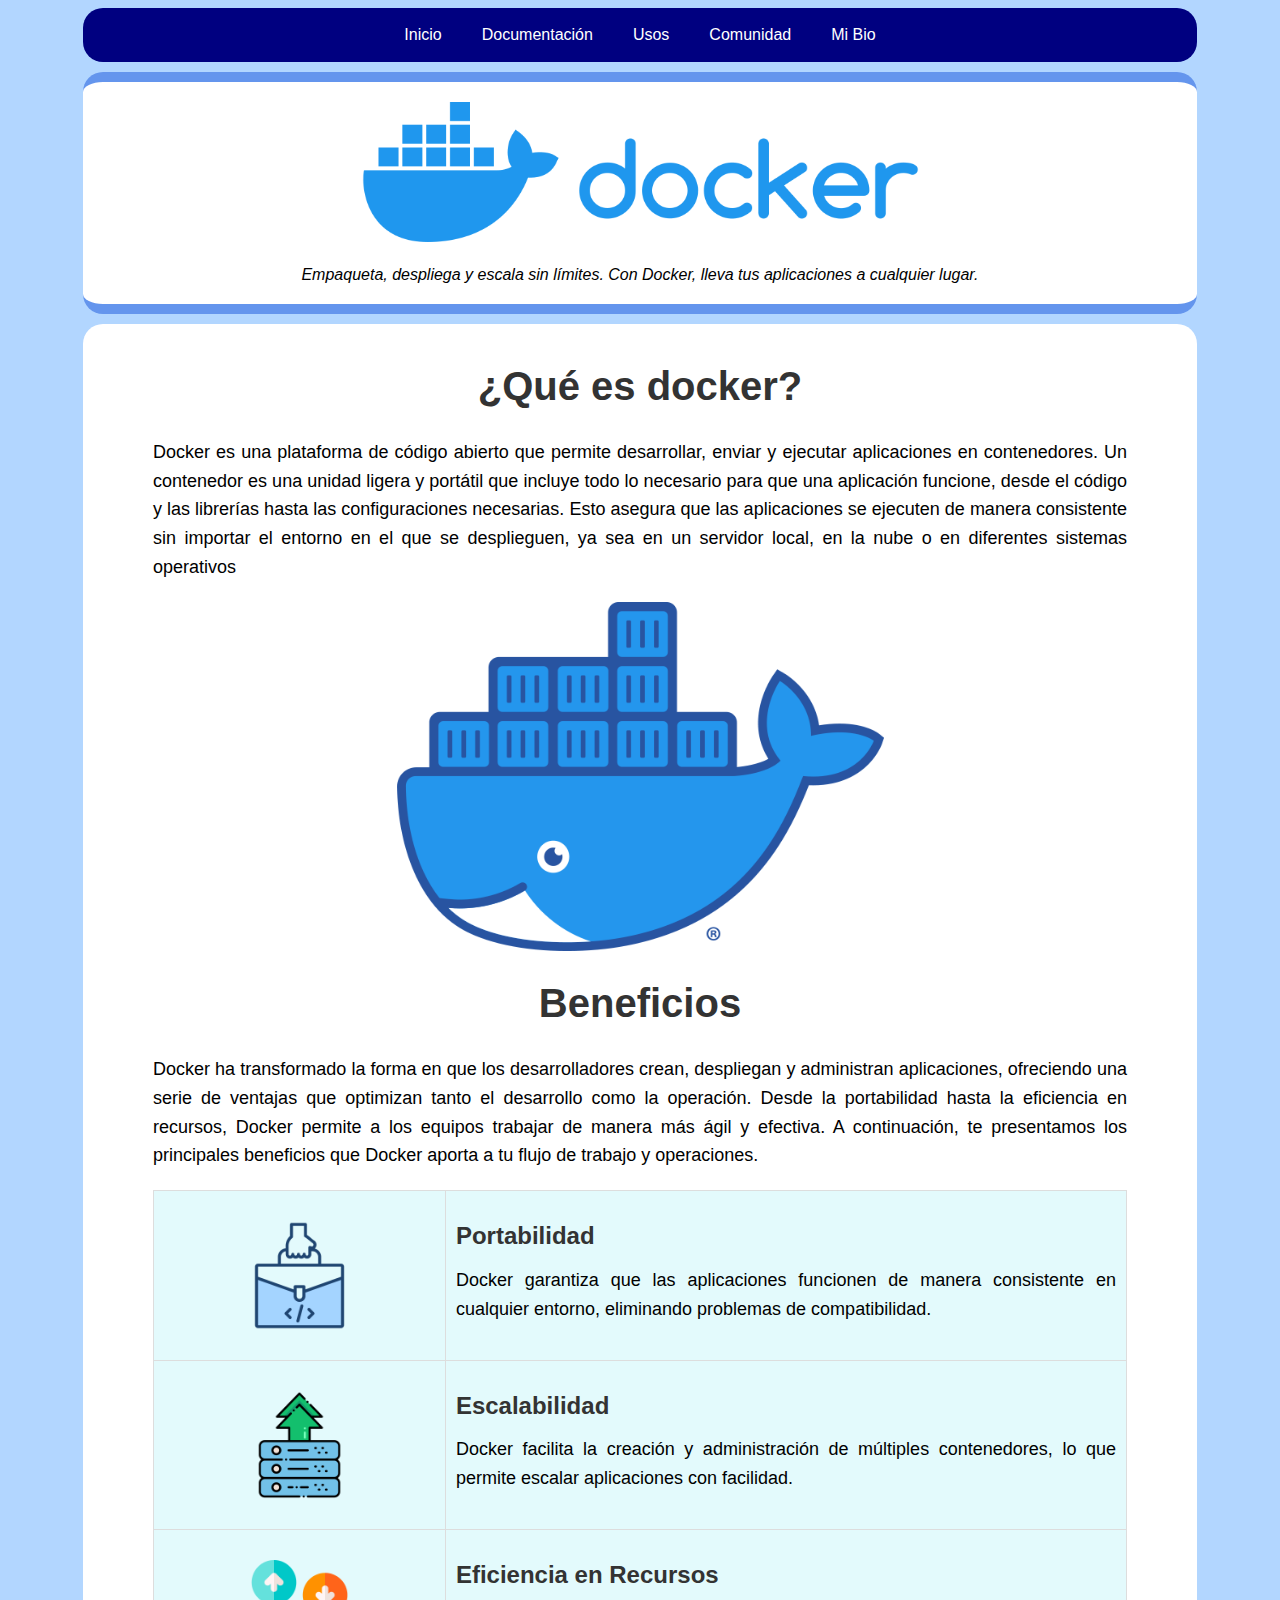
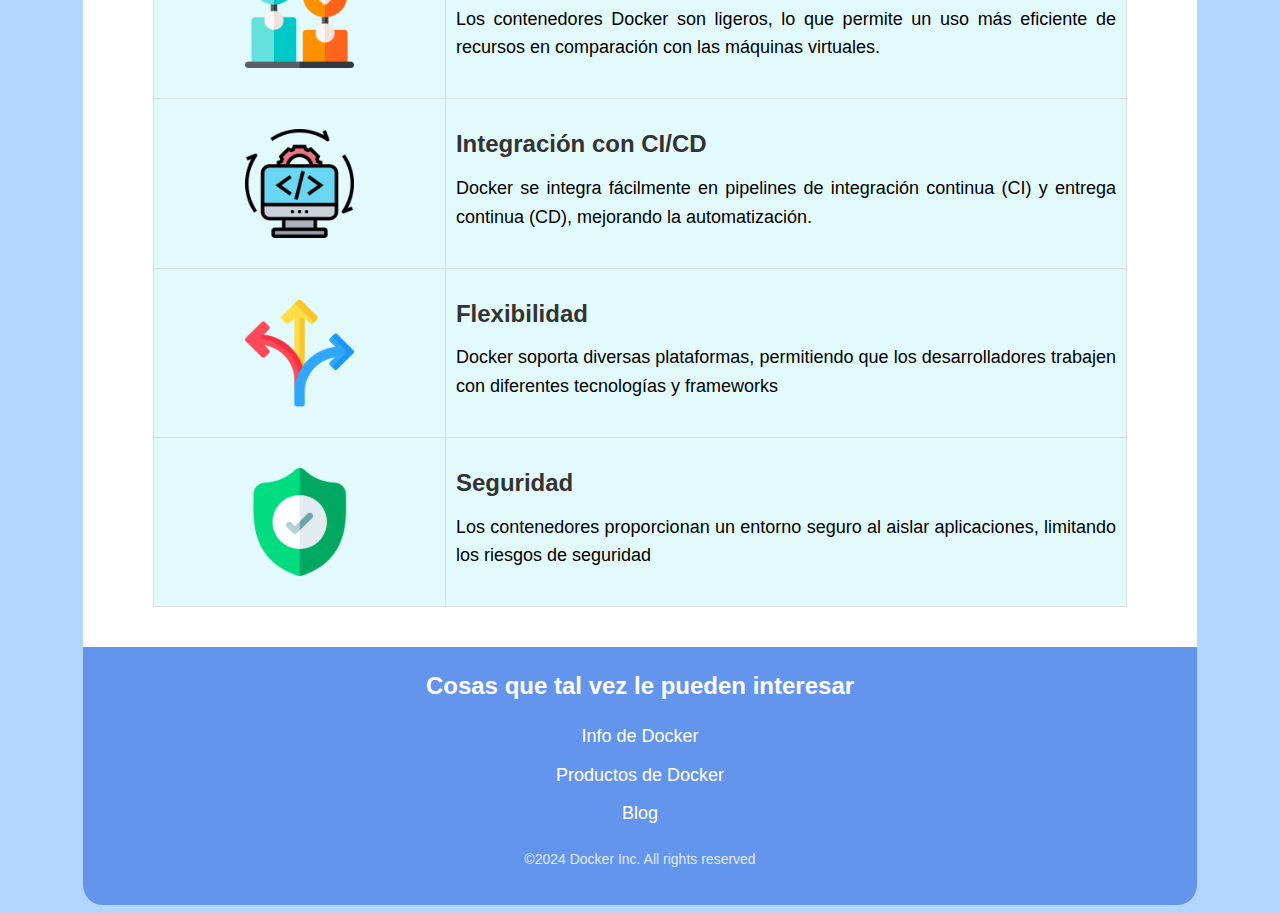
<file: index.html>
<!DOCTYPE html>
<html lang="es">
<head>
    <meta charset="UTF-8">
    <meta name="viewport" content="width=device-width, initial-scale=1.0">
    <title>Docker
    </title>
    <link rel="stylesheet" href="css/estilos.css">
</head>
<body>
    <div class="contenedor">
        
        <div class="navbar">
            <ul>
                <li><a href="index.html">Inicio</a></li>
                <li><a href="documentacion.html">Documentación</a></li>
                <li><a href="usos.html">Usos</a></li>
                <li><a href="comunidad.html">Comunidad</a></li> 
                <li><a href="bio.html">Mi Bio</a></li>   
            </ul>
        </div>
        
        <div class="header">
            <img src="img/Docker_logo.png" width="50%">
            <p class="lead centrar">Empaqueta, despliega y escala sin límites. Con Docker, lleva tus aplicaciones a cualquier lugar.</p>
        </div>

        <div class="body">
            <h1 class="centrar">¿Qué es docker?</h1>
            <p>
                Docker es una plataforma de código abierto que permite desarrollar, enviar y ejecutar aplicaciones en contenedores. Un contenedor es una unidad ligera y portátil que incluye todo lo necesario para que una aplicación funcione, desde el código y las librerías hasta las configuraciones necesarias. Esto asegura que las aplicaciones se ejecuten de manera consistente sin importar el entorno en el que se desplieguen, ya sea en un servidor local, en la nube o en diferentes sistemas operativos
            </p>
            <img src="img/docker.png" width="50%">
            <h1 class="centrar">Beneficios</h1>
            <p>
                Docker ha transformado la forma en que los desarrolladores crean, despliegan y administran aplicaciones, ofreciendo una serie de ventajas que optimizan tanto el desarrollo como la operación. Desde la portabilidad hasta la eficiencia en recursos, Docker permite a los equipos trabajar de manera más ágil y efectiva. A continuación, te presentamos los principales beneficios que Docker aporta a tu flujo de trabajo y operaciones.
            </p>
            <table border="1">
                <tr>
                    <td class="logos">
                        <img src="img/portabilidad.png" width="20%">
                    </td>
                    <td>
                        <h2>Portabilidad</h2>
                        <p>
                            Docker garantiza que las aplicaciones funcionen de manera consistente en cualquier entorno, eliminando problemas de compatibilidad.
                        </p>
                    </td>
                </tr>
                <tr>
                    <td class="logos">
                        <img src="img/escalabilidad.png" width="20%">
                    </td>
                    <td>
                        <h2>Escalabilidad</h2>
                        <p>
                            Docker facilita la creación y administración de múltiples contenedores, lo que permite escalar aplicaciones con facilidad.
                        </p>
                    </td>
                </tr>
                <tr>
                    <td class="logos">
                        <img src="img/eficiencia.png" width="20%">
                    </td>
                    <td>
                        <h2>Eficiencia en Recursos</h2>
                        <p>
                            Los contenedores Docker son ligeros, lo que permite un uso más eficiente de recursos en comparación con las máquinas virtuales.
                        </p>
                    </td>
                </tr>
                <tr>
                    <td class="logos">
                        <img src="img/integracion.png" width="20%">
                    </td>
                    <td>
                        <h2>Integración con CI/CD</h2>
                        <p>
                            Docker se integra fácilmente en pipelines de integración continua (CI) y entrega continua (CD), mejorando la automatización.
                        </p>
                    </td>
                </tr>
                <tr>
                    <td class="logos">
                        <img src="img/flexibilidad.png" width="20%">
                    </td>
                    <td>
                        <h2>Flexibilidad</h2>
                        <p>
                            Docker soporta diversas plataformas, permitiendo que los desarrolladores trabajen con diferentes tecnologías y frameworks
                        </p>
                    </td>
                </tr>
                <tr>
                    <td class="logos">
                        <img src="img/seguridad.png" width="20%">
                    </td>
                    <td>
                        <h2>Seguridad</h2>
                        <p>
                            Los contenedores proporcionan un entorno seguro al aislar aplicaciones, limitando los riesgos de seguridad
                        </p>
                    </td>
                </tr>
            </table>
        </div>

        <div class="footer">
            <h3>Cosas que tal vez le pueden interesar</h4>
            <div class="links">
                <ul>
                    <li><a href="https://www.docker.com">Info de Docker</a></li>
                    <li><a href="https://www.docker.com/products/">Productos de Docker</a></li>
                    <li><a href="https://www.docker.com/blog/">Blog</a></li>
                </ul>
            </div>
            <p>&copy;2024 Docker Inc. All rights reserved</p>
        </div>
    </div>
</body>
</html>
</file>
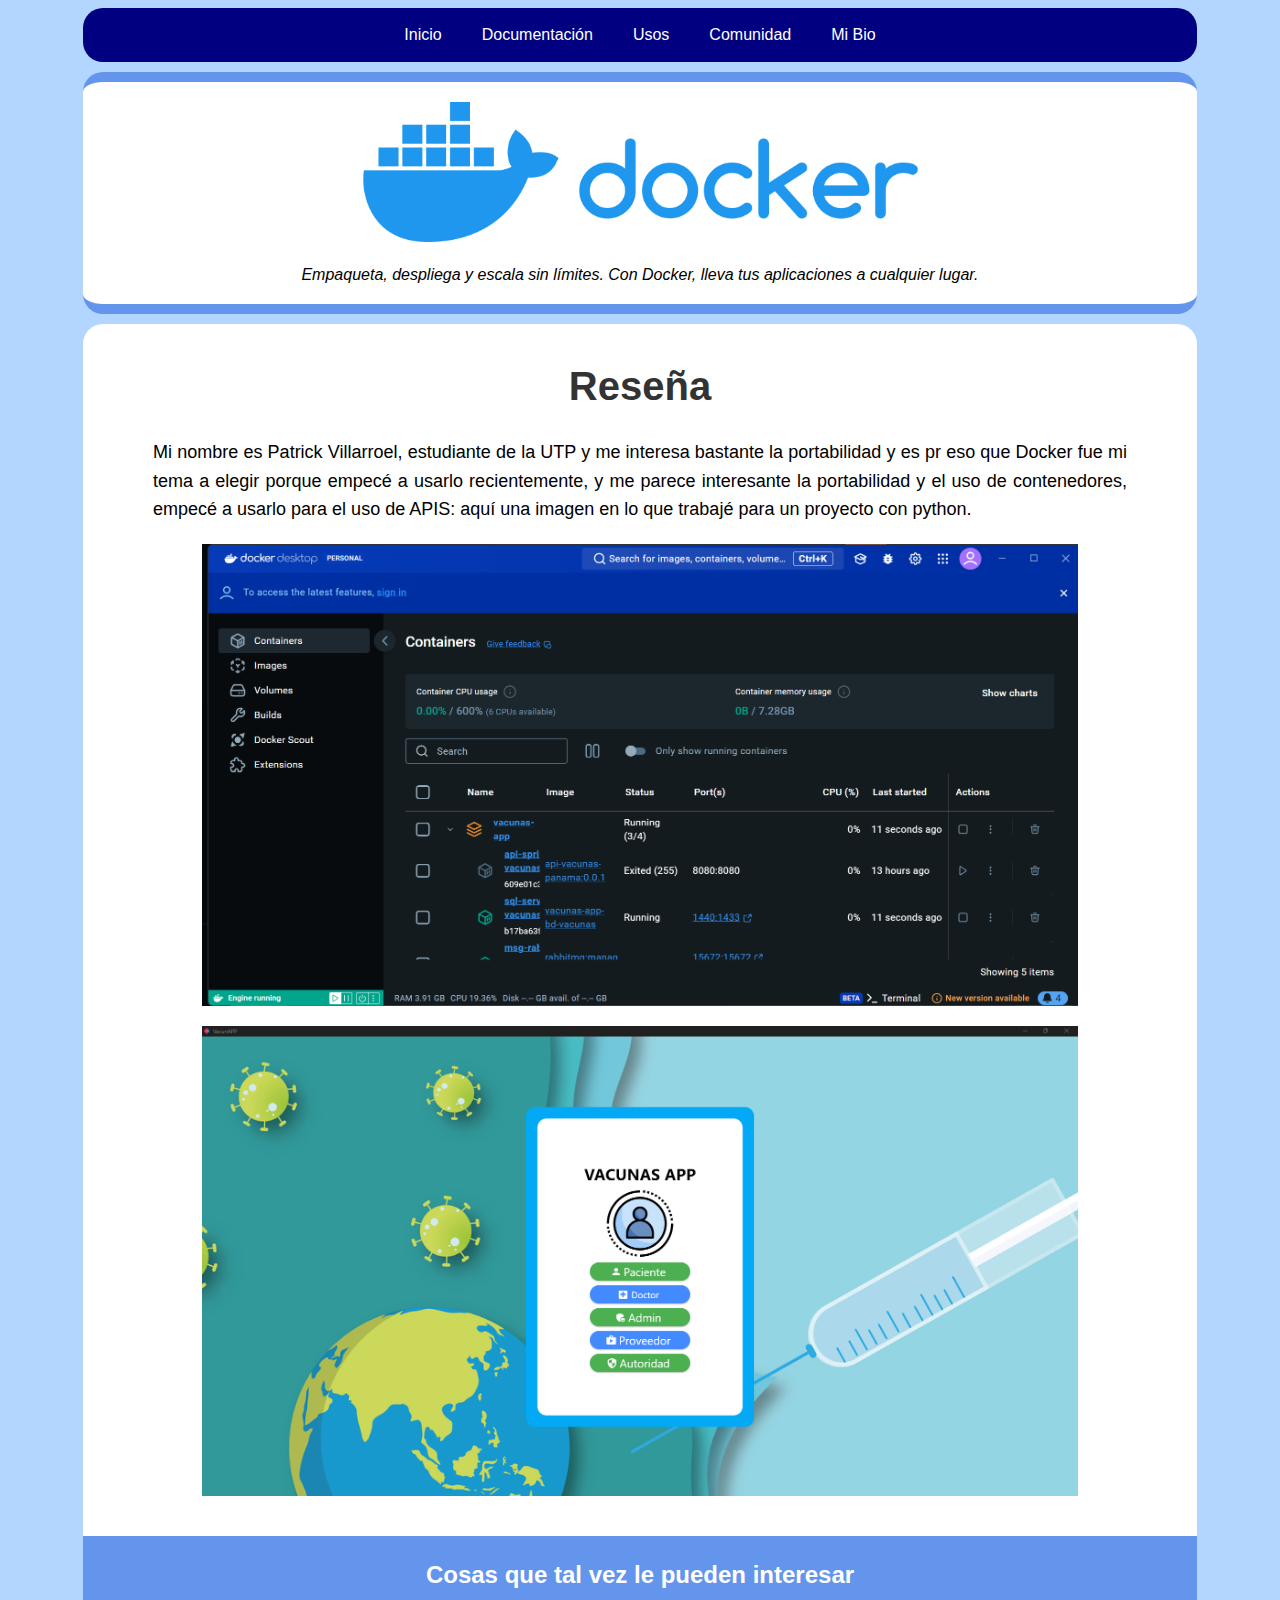
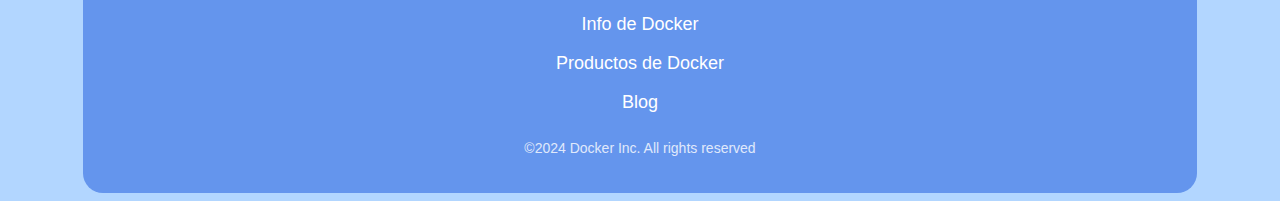
<file: bio.html>
<!DOCTYPE html>
<html lang="es">
<head>
    <meta charset="UTF-8">
    <meta name="viewport" content="width=device-width, initial-scale=1.0">
    <title>Docker
    </title>
    <link rel="stylesheet" href="css/estilos.css">
</head>
<body>
    <div class="contenedor">
        <div class="navbar">
            <ul>
                <li><a href="index.html">Inicio</a></li>
                <li><a href="documentacion.html">Documentación</a></li>
                <li><a href="usos.html">Usos</a></li>
                <li><a href="comunidad.html">Comunidad</a></li> 
                <li><a href="bio.html">Mi Bio</a></li>   
            </ul>
        </div>
        
        <div class="header">
            <img src="img/Docker_logo.png" width="50%">
            <p class="lead centrar">Empaqueta, despliega y escala sin límites. Con Docker, lleva tus aplicaciones a cualquier lugar.</p>
        </div>
        
        <div class="body">
            <h1 class="centrar">Reseña</h1>
            <p>Mi nombre es Patrick Villarroel, estudiante de la UTP y me interesa bastante la portabilidad y es pr eso que Docker fue mi tema a elegir porque empecé a usarlo recientemente, y me parece interesante la portabilidad y el uso de contenedores, empecé a usarlo para el uso de APIS: aquí una imagen en lo que trabajé para un proyecto con python.</p>
            <img src="img/contenedor.png" width="90%">
            <img src="img/front.png" width="90%">
            
        </div>
        <div class="footer">
            <h3>Cosas que tal vez le pueden interesar</h4>
            <div class="links">
                <ul>
                    <li><a href="https://www.docker.com">Info de Docker</a></li>
                    <li><a href="https://www.docker.com/products/">Productos de Docker</a></li>
                    <li><a href="https://www.docker.com/blog/">Blog</a></li>
                </ul>
            </div>
            <p>&copy;2024 Docker Inc. All rights reserved</p>
        </div>
    </div>
</body>
</html>
</file>
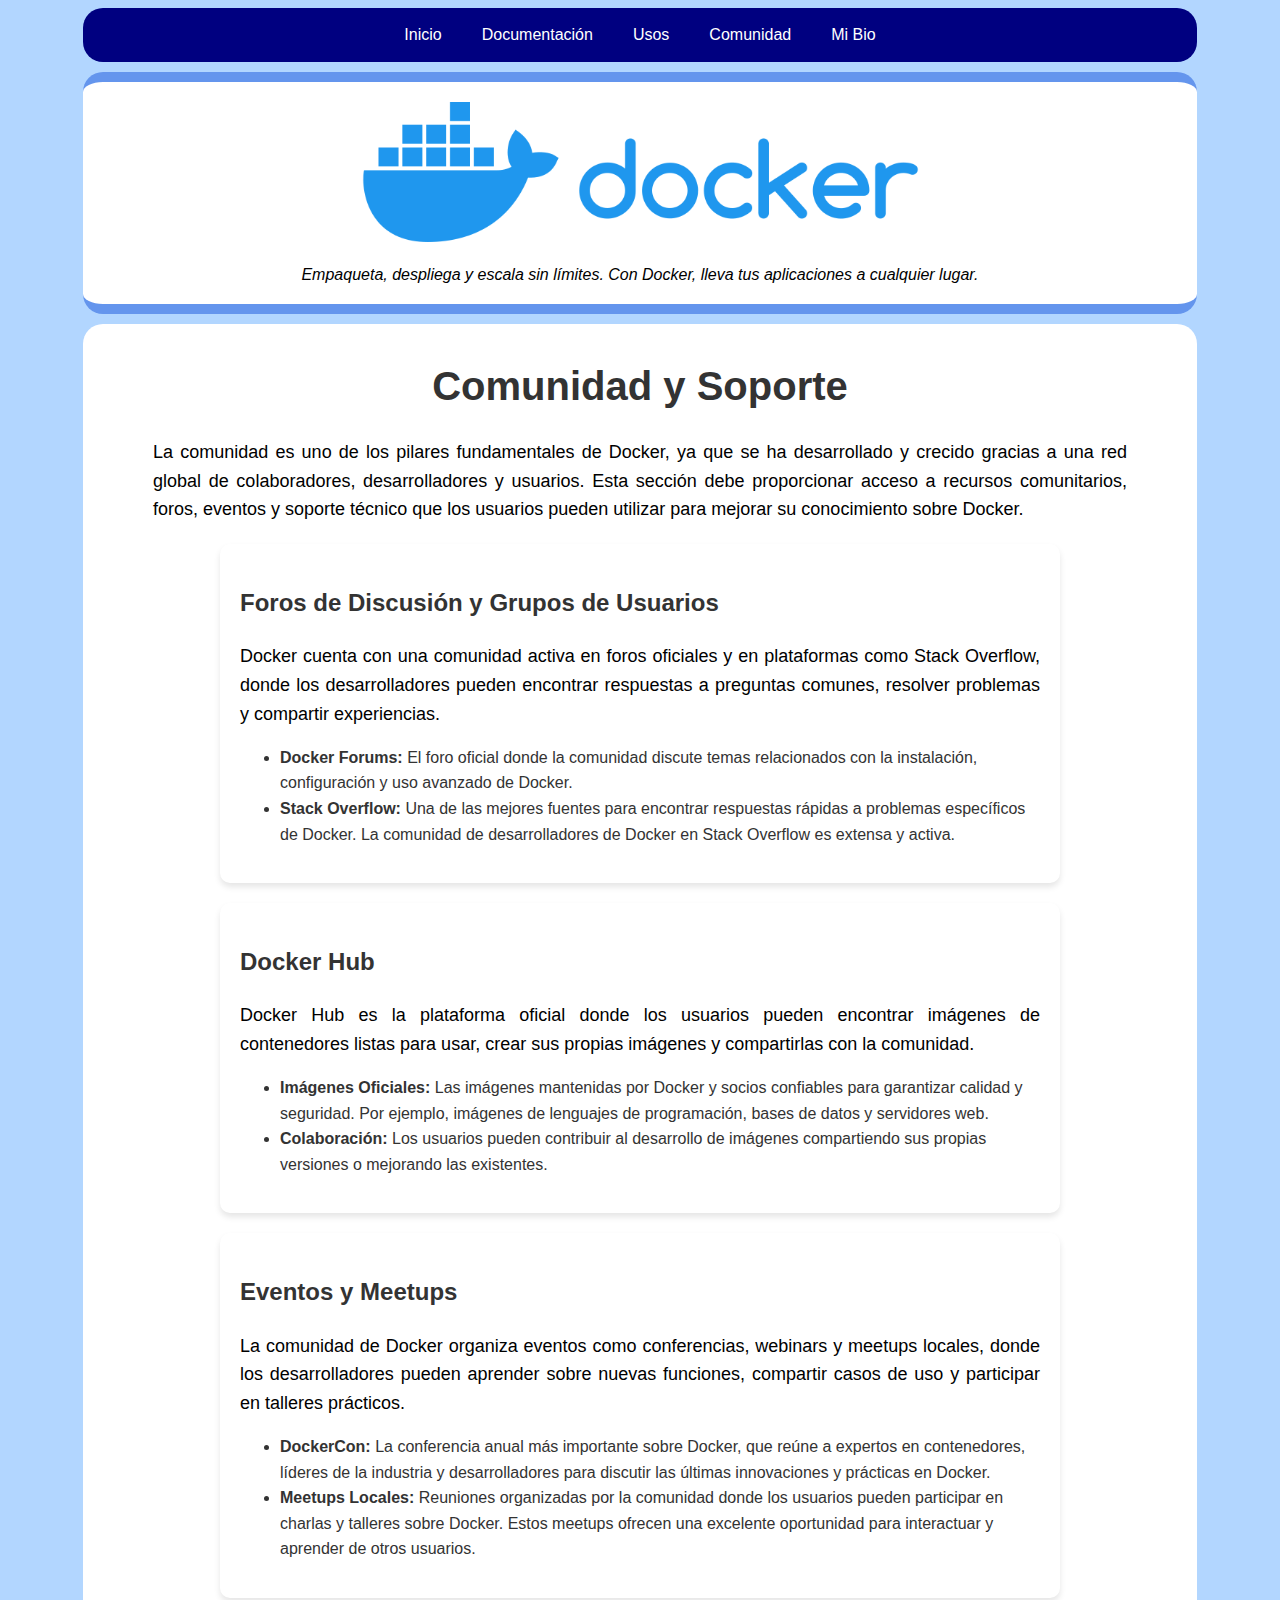
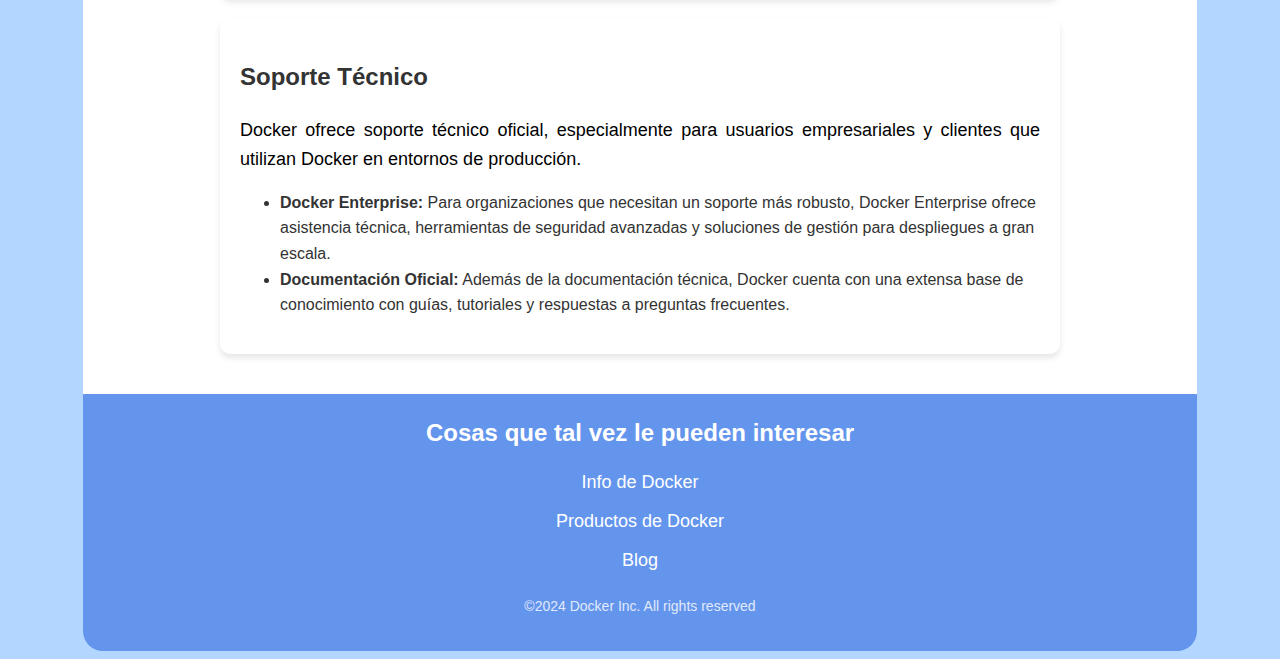
<file: comunidad.html>
<!DOCTYPE html>
<html lang="es">
<head>
    <meta charset="UTF-8">
    <meta name="viewport" content="width=device-width, initial-scale=1.0">
    <title>Docker</title>
    <link rel="stylesheet" href="css/estilos.css">
</head>
<body>
    <div class="contenedor">
        <div class="navbar">
            <ul>
                <li><a href="index.html">Inicio</a></li>
                <li><a href="documentacion.html">Documentación</a></li>
                <li><a href="usos.html">Usos</a></li>
                <li><a href="comunidad.html">Comunidad</a></li> 
                <li><a href="bio.html">Mi Bio</a></li>   
            </ul>
        </div>
        <div class="header">
            <img src="img/Docker_logo.png" width="50%">
            <p class="lead centrar">Empaqueta, despliega y escala sin límites. Con Docker, lleva tus aplicaciones a cualquier lugar.</p>
        </div>
        <div class="body">
            <h1 class="centrar">Comunidad y Soporte</h1>
            <p>La comunidad es uno de los pilares fundamentales de Docker, ya que se ha desarrollado y crecido gracias a una red global de colaboradores, desarrolladores y usuarios. Esta sección debe proporcionar acceso a recursos comunitarios, foros, eventos y soporte técnico que los usuarios pueden utilizar para mejorar su conocimiento sobre Docker.</p>

            <section class="s_grupos">
                <h2>Foros de Discusión y Grupos de Usuarios</h2>
                <p>Docker cuenta con una comunidad activa en foros oficiales y en plataformas como Stack Overflow, donde los desarrolladores pueden encontrar respuestas a preguntas comunes, resolver problemas y compartir experiencias.</p>
                <ul>
                    <li><strong>Docker Forums:</strong> El foro oficial donde la comunidad discute temas relacionados con la instalación, configuración y uso avanzado de Docker.</li>
                    <li><strong>Stack Overflow:</strong> Una de las mejores fuentes para encontrar respuestas rápidas a problemas específicos de Docker. La comunidad de desarrolladores de Docker en Stack Overflow es extensa y activa.</li>
                </ul>
            </section>
    
            <section class="s_hub">
                <h2>Docker Hub</h2>
                <p>Docker Hub es la plataforma oficial donde los usuarios pueden encontrar imágenes de contenedores listas para usar, crear sus propias imágenes y compartirlas con la comunidad.</p>
                <ul>
                    <li><strong>Imágenes Oficiales:</strong> Las imágenes mantenidas por Docker y socios confiables para garantizar calidad y seguridad. Por ejemplo, imágenes de lenguajes de programación, bases de datos y servidores web.</li>
                    <li><strong>Colaboración:</strong> Los usuarios pueden contribuir al desarrollo de imágenes compartiendo sus propias versiones o mejorando las existentes.</li>
                </ul>
            </section>
    
            <section class="s_meets">
                <h2>Eventos y Meetups</h2>
                <p>La comunidad de Docker organiza eventos como conferencias, webinars y meetups locales, donde los desarrolladores pueden aprender sobre nuevas funciones, compartir casos de uso y participar en talleres prácticos.</p>
                <ul>
                    <li><strong>DockerCon:</strong> La conferencia anual más importante sobre Docker, que reúne a expertos en contenedores, líderes de la industria y desarrolladores para discutir las últimas innovaciones y prácticas en Docker.</li>
                    <li><strong>Meetups Locales:</strong> Reuniones organizadas por la comunidad donde los usuarios pueden participar en charlas y talleres sobre Docker. Estos meetups ofrecen una excelente oportunidad para interactuar y aprender de otros usuarios.</li>
                </ul>
            </section>
    
            <section class="s_soporte">
                <h2>Soporte Técnico</h2>
                <p>Docker ofrece soporte técnico oficial, especialmente para usuarios empresariales y clientes que utilizan Docker en entornos de producción.</p>
                <ul>
                    <li><strong>Docker Enterprise:</strong> Para organizaciones que necesitan un soporte más robusto, Docker Enterprise ofrece asistencia técnica, herramientas de seguridad avanzadas y soluciones de gestión para despliegues a gran escala.</li>
                    <li><strong>Documentación Oficial:</strong> Además de la documentación técnica, Docker cuenta con una extensa base de conocimiento con guías, tutoriales y respuestas a preguntas frecuentes.</li>
                </ul>
            </section>

        </div>
        <div class="footer">
            <h3>Cosas que tal vez le pueden interesar</h4>
            <div class="links">
                <ul>
                    <li><a href="https://www.docker.com">Info de Docker</a></li>
                    <li><a href="https://www.docker.com/products/">Productos de Docker</a></li>
                    <li><a href="https://www.docker.com/blog/">Blog</a></li>
                </ul>
            </div>
            <p>&copy;2024 Docker Inc. All rights reserved</p>
        </div>
    </div>
</body>
</html>
</file>
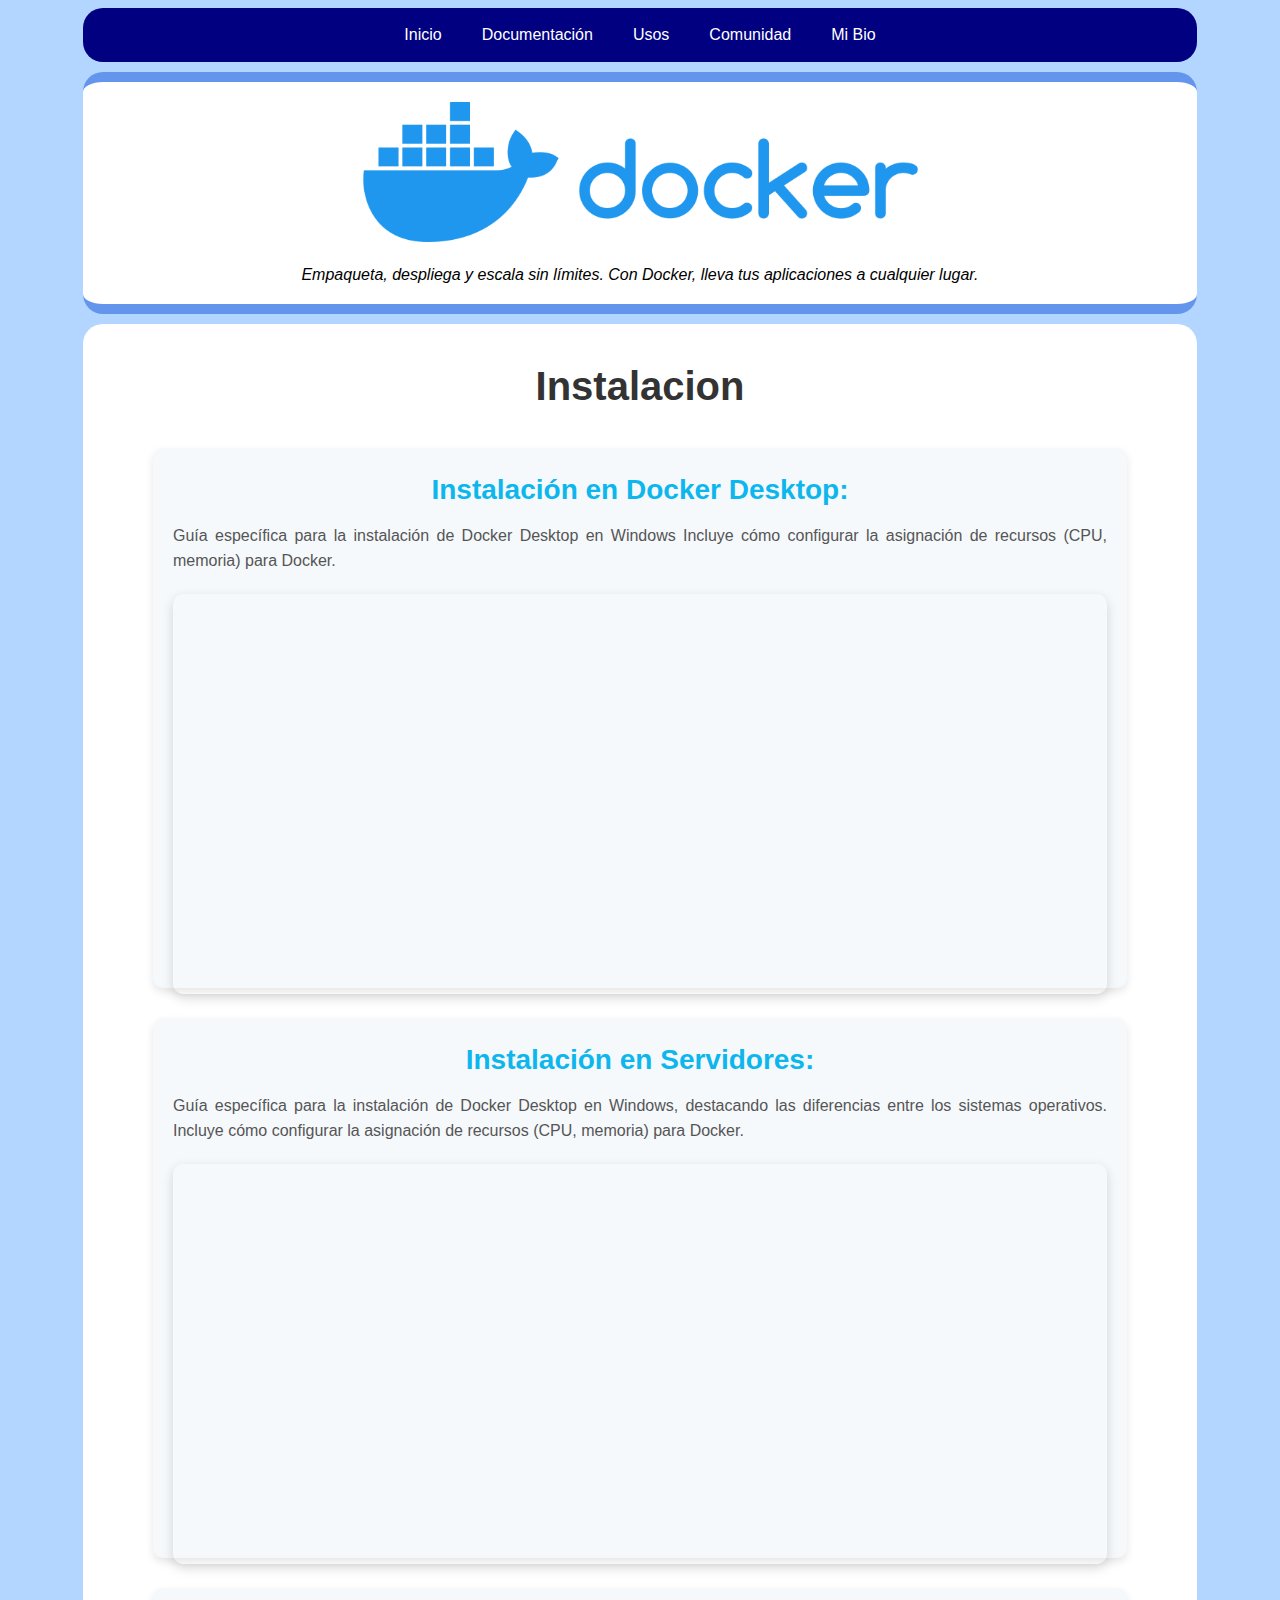
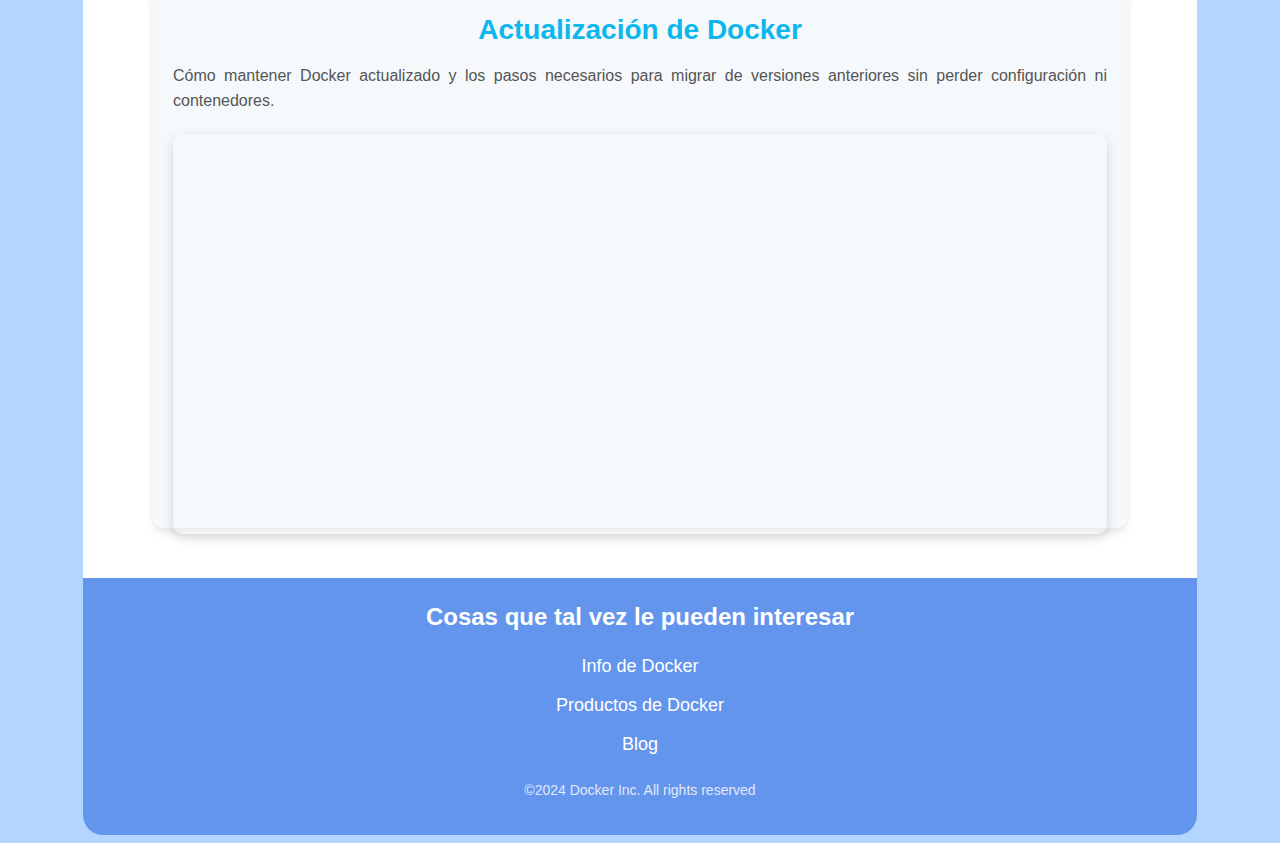
<file: documentacion.html>
<!DOCTYPE html>
<html lang="es">
<head>
    <meta charset="UTF-8">
    <meta name="viewport" content="width=device-width, initial-scale=1.0">
    <title>Docker</title>
    <link rel="stylesheet" href="css/estilos.css">
</head>
<body>
    <div class="contenedor">

        <div class="navbar">
            <ul>
                <li><a href="index.html">Inicio</a></li>
                <li><a href="documentacion.html">Documentación</a></li>
                <li><a href="usos.html">Usos</a></li>
                <li><a href="comunidad.html">Comunidad</a></li> 
                <li><a href="bio.html">Mi Bio</a></li>   
            </ul>
        </div>
        
        <div class="header">
            <img src="img/Docker_logo.png" width="50%">
            <p class="lead centrar">Empaqueta, despliega y escala sin límites. Con Docker, lleva tus aplicaciones a cualquier lugar.</p>
        </div>

        <div class="body">
            <h1 class="centrar">Instalacion</h1>
            <div class="video">
                <div class="videoHeader">
                    <h2>Instalación en Docker Desktop:</h2>
                    <p>
                        Guía específica para la instalación de Docker Desktop en Windows Incluye cómo configurar la asignación de recursos (CPU, memoria) para Docker.  
                    </p>
                </div>
                <div class="centrar">
                    <iframe  width="560" height="315" src="https://www.youtube.com/embed/KISyPtUBqbc" frameborder="0" allowfullscreen></iframe>
                </div>
            </div>
            <div class="video">
                <div class="videoHeader">
                    <h2>Instalación en Servidores:</h2>
                    <p>
                        Guía específica para la instalación de Docker Desktop en Windows, destacando las diferencias entre los sistemas operativos. Incluye cómo configurar la asignación de recursos (CPU, memoria) para Docker.
                    </p>
                </div>
                <div class="centrar">
                    <iframe  width="560" height="315" src="https://www.youtube.com/embed/d7CHK7qrI8A" frameborder="0" allowfullscreen></iframe>
                </div>
            </div>

            <div class="video">
                <div class="videoHeader">
                    <h2>Actualización de Docker</h2>
                    <p>
                        Cómo mantener Docker actualizado y los pasos necesarios para migrar de versiones anteriores sin perder configuración ni contenedores.
                    </p>
                </div>
                <div class="centrar">
                    <iframe  width="560" height="315" src="https://www.youtube.com/embed/5mHkRI0zPr4" frameborder="0" allowfullscreen></iframe>
                </div>
            </div>

            
        </div>
        
        <div class="footer">
            <h3>Cosas que tal vez le pueden interesar</h4>
            <div class="links">
                <ul>
                    <li><a href="https://www.docker.com">Info de Docker</a></li>
                    <li><a href="https://www.docker.com/products/">Productos de Docker</a></li>
                    <li><a href="https://www.docker.com/blog/">Blog</a></li>
                </ul>
            </div>
            <p>&copy;2024 Docker Inc. All rights reserved</p>
        </div>
    </div>

</body>
</html>
</file>
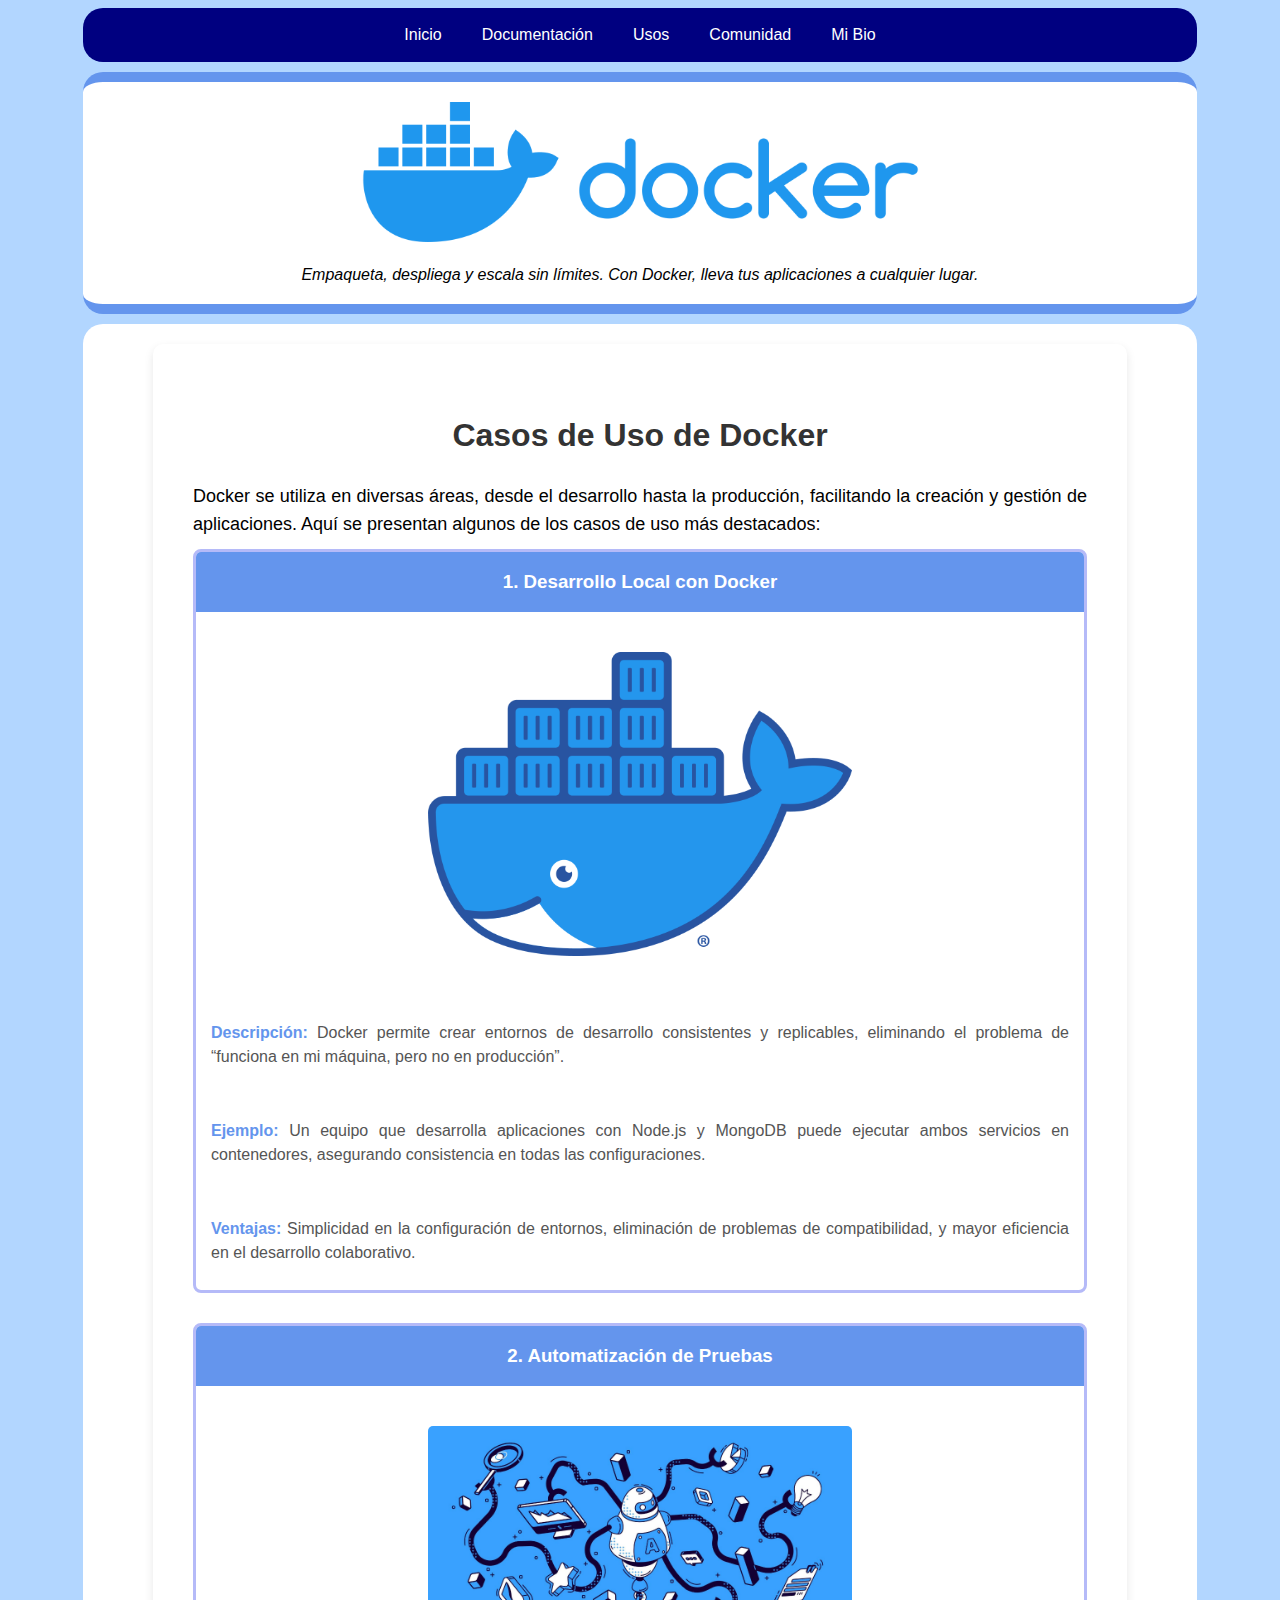
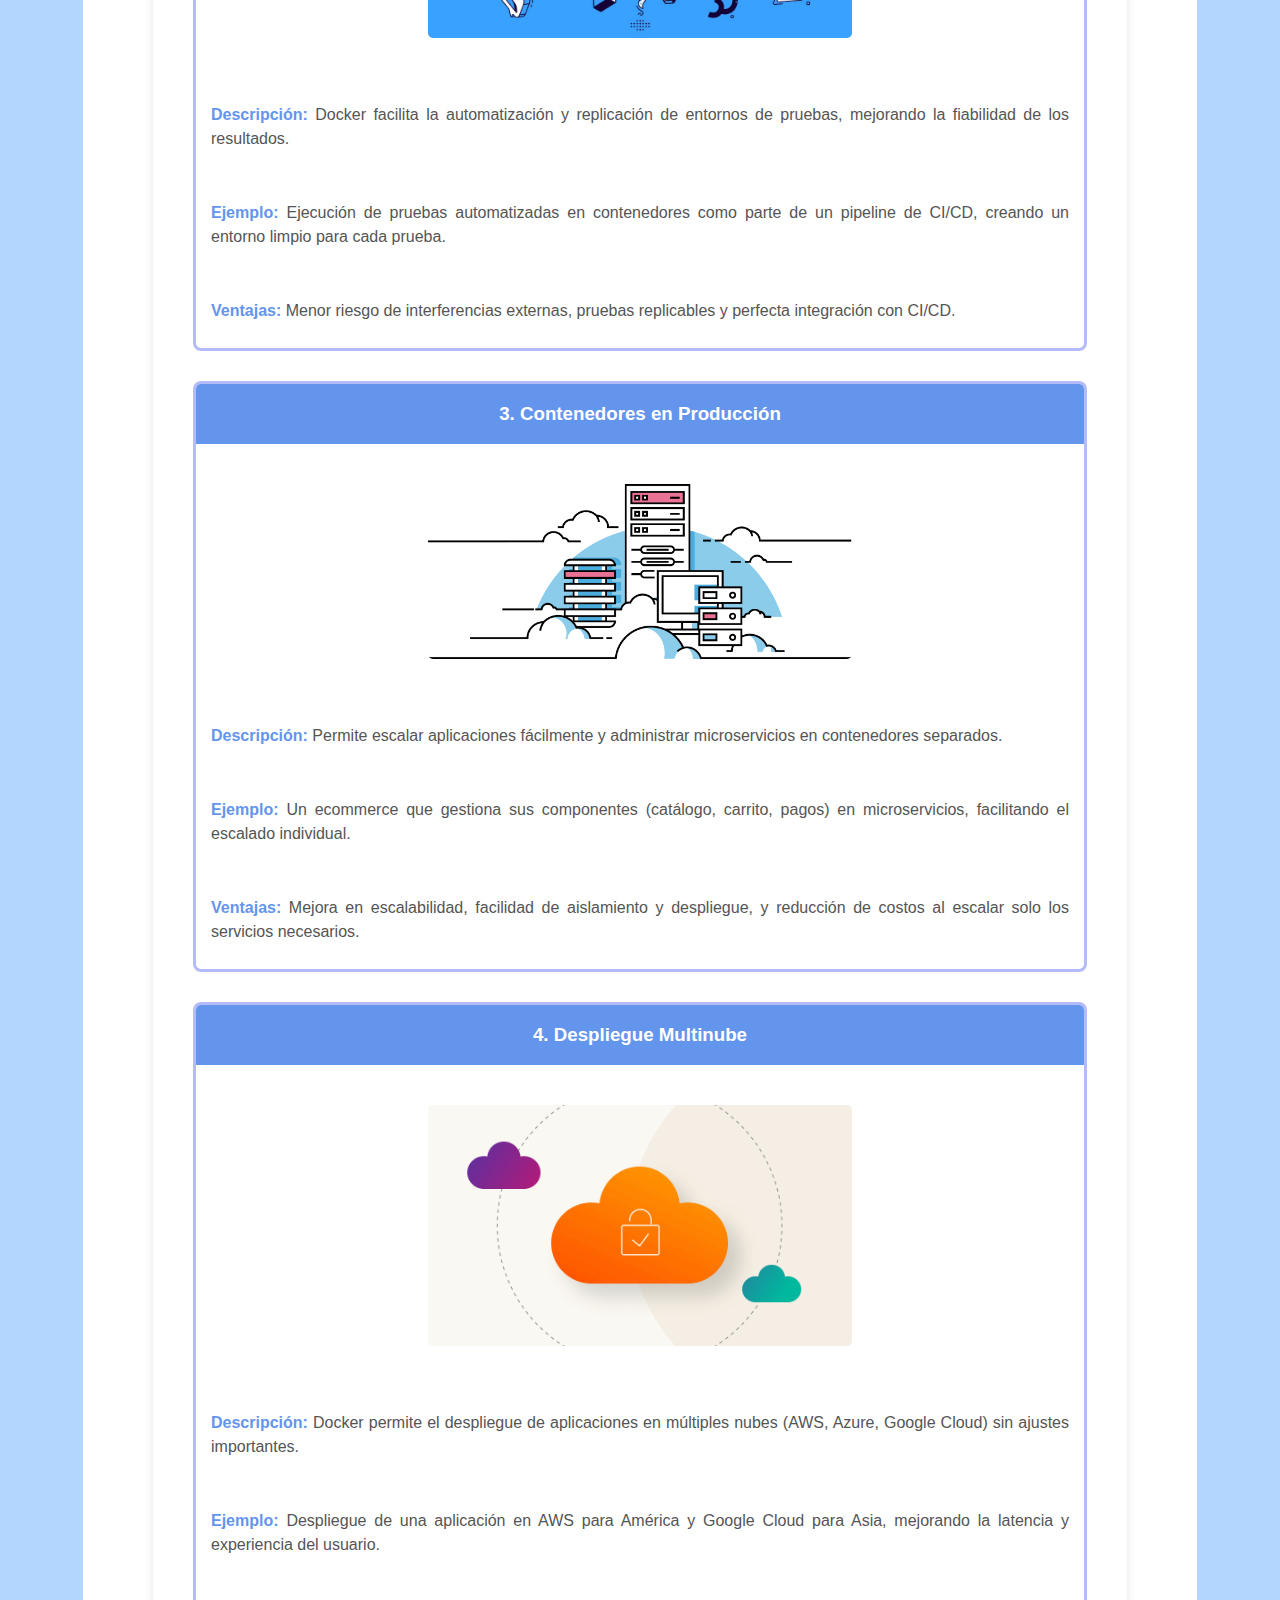
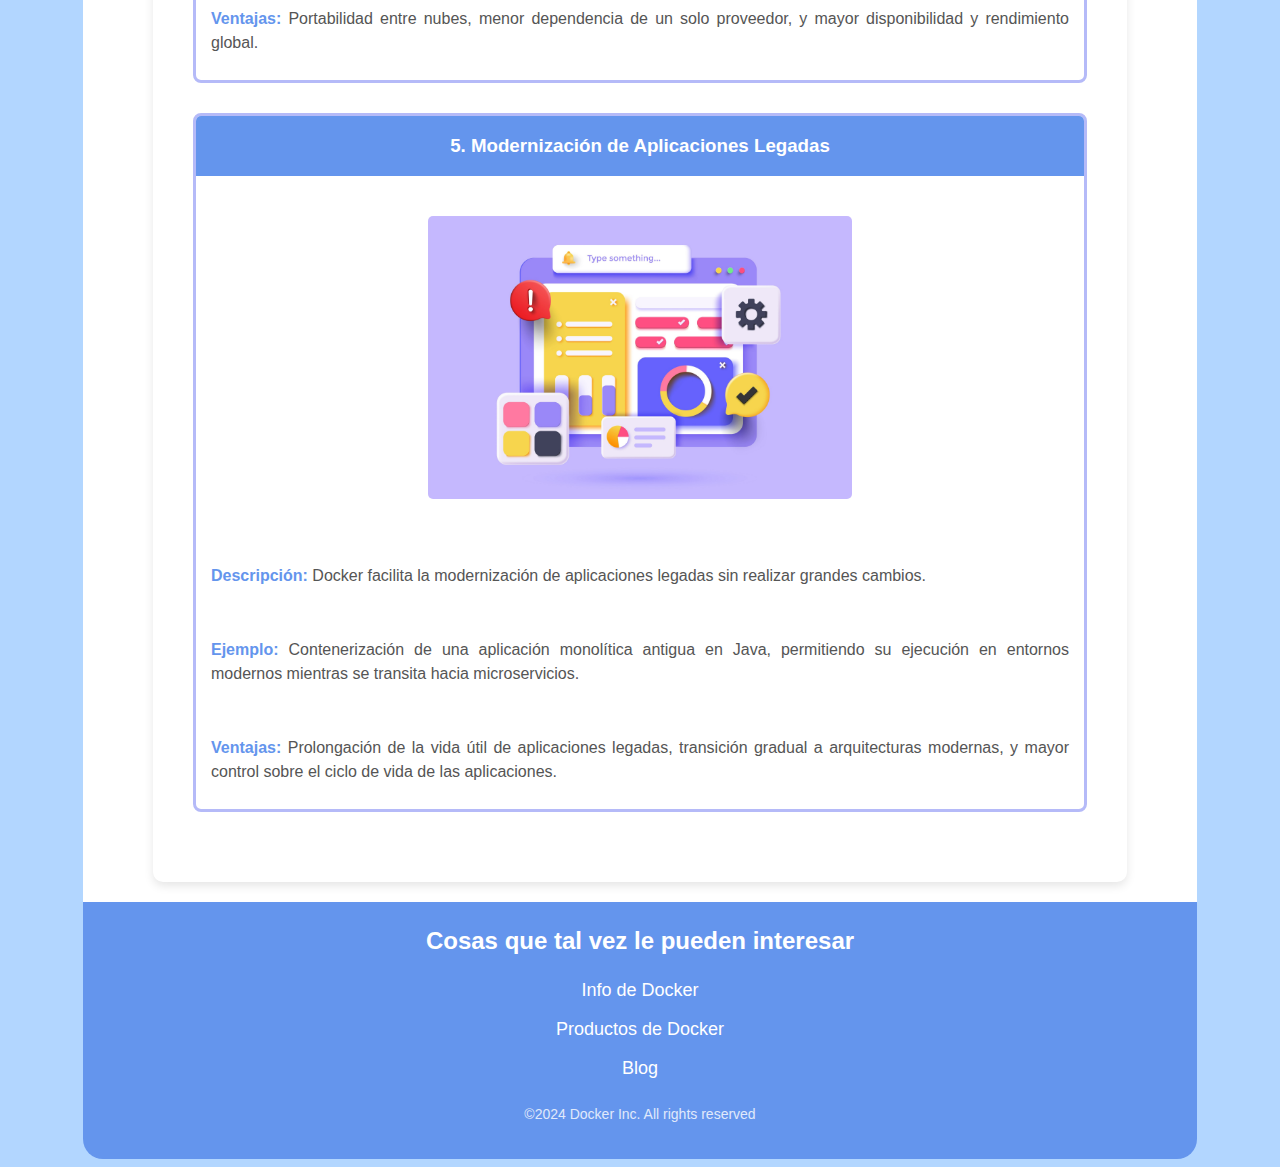
<file: usos.html>
<!DOCTYPE html>
<html lang="es">
<head>
    <meta charset="UTF-8">
    <meta name="viewport" content="width=device-width, initial-scale=1.0">
    <title>Docker
    </title>
    <link rel="stylesheet" href="css/estilos.css">
</head>
<body>
    <div class="contenedor">
        <div class="navbar">
            <ul>
                <li><a href="index.html">Inicio</a></li>
                <li><a href="documentacion.html">Documentación</a></li>
                <li><a href="usos.html">Usos</a></li>
                <li><a href="comunidad.html">Comunidad</a></li> 
                <li><a href="bio.html">Mi Bio</a></li>   
            </ul>
        </div>
        
        <div class="header">
            <img src="img/Docker_logo.png" width="50%">
            <p class="lead centrar">Empaqueta, despliega y escala sin límites. Con Docker, lleva tus aplicaciones a cualquier lugar.</p>
        </div>
        <div class="body">
            <section class="casos-de-uso">
                <h2>Casos de Uso de Docker</h2>
                <p>Docker se utiliza en diversas áreas, desde el desarrollo hasta la producción, facilitando la creación y gestión de aplicaciones. Aquí se presentan algunos de los casos de uso más destacados:</p>
                
                <div class="caso-uso">
                    <h3>1. Desarrollo Local con Docker</h3>
                    <div class="imagen">
                        
                        <img src="img/docker.png"/>
                    </div>
                    <p><strong>Descripción:</strong> Docker permite crear entornos de desarrollo consistentes y replicables, eliminando el problema de “funciona en mi máquina, pero no en producción”.</p>
                    <p><strong>Ejemplo:</strong> Un equipo que desarrolla aplicaciones con Node.js y MongoDB puede ejecutar ambos servicios en contenedores, asegurando consistencia en todas las configuraciones.</p>
                    <p><strong>Ventajas:</strong> Simplicidad en la configuración de entornos, eliminación de problemas de compatibilidad, y mayor eficiencia en el desarrollo colaborativo.</p>
                </div>
            
                <div class="caso-uso">
                    <h3>2. Automatización de Pruebas</h3>
                    <div class="imagen">
                        
                        <img src="img/pruebas.png"/>
                    </div>
                    <p><strong>Descripción:</strong> Docker facilita la automatización y replicación de entornos de pruebas, mejorando la fiabilidad de los resultados.</p>
                    <p><strong>Ejemplo:</strong> Ejecución de pruebas automatizadas en contenedores como parte de un pipeline de CI/CD, creando un entorno limpio para cada prueba.</p>
                    <p><strong>Ventajas:</strong> Menor riesgo de interferencias externas, pruebas replicables y perfecta integración con CI/CD.</p>
                </div>
            
                <div class="caso-uso">
                    <h3>3. Contenedores en Producción</h3>
                    <div class="imagen">
                        
                        <img src="img/Contenedores.png"/>
                    </div>
                    <p><strong>Descripción:</strong> Permite escalar aplicaciones fácilmente y administrar microservicios en contenedores separados.</p>
                    <p><strong>Ejemplo:</strong> Un ecommerce que gestiona sus componentes (catálogo, carrito, pagos) en microservicios, facilitando el escalado individual.</p>
                    <p><strong>Ventajas:</strong> Mejora en escalabilidad, facilidad de aislamiento y despliegue, y reducción de costos al escalar solo los servicios necesarios.</p>
                </div>
            
                <div class="caso-uso">
                    <h3>4. Despliegue Multinube</h3>
                    <div class="imagen">
                        
                        <img src="img/nubes.png"/>
                    </div>
                    <p><strong>Descripción:</strong> Docker permite el despliegue de aplicaciones en múltiples nubes (AWS, Azure, Google Cloud) sin ajustes importantes.</p>
                    <p><strong>Ejemplo:</strong> Despliegue de una aplicación en AWS para América y Google Cloud para Asia, mejorando la latencia y experiencia del usuario.</p>
                    <p><strong>Ventajas:</strong> Portabilidad entre nubes, menor dependencia de un solo proveedor, y mayor disponibilidad y rendimiento global.</p>
                </div>
            
                <div class="caso-uso">
                    <h3>5. Modernización de Aplicaciones Legadas</h3>
                    <div class="imagen">
                        
                        <img src="img/moderno.jpg"/>
                    </div>
                    <p><strong>Descripción:</strong> Docker facilita la modernización de aplicaciones legadas sin realizar grandes cambios.</p>
                    <p><strong>Ejemplo:</strong> Contenerización de una aplicación monolítica antigua en Java, permitiendo su ejecución en entornos modernos mientras se transita hacia microservicios.</p>
                    <p><strong>Ventajas:</strong> Prolongación de la vida útil de aplicaciones legadas, transición gradual a arquitecturas modernas, y mayor control sobre el ciclo de vida de las aplicaciones.</p>
                </div>
            </section>
        </div>
        <div class="footer">
            <h3>Cosas que tal vez le pueden interesar</h4>
            <div class="links">
                <ul>
                    <li><a href="https://www.docker.com">Info de Docker</a></li>
                    <li><a href="https://www.docker.com/products/">Productos de Docker</a></li>
                    <li><a href="https://www.docker.com/blog/">Blog</a></li>
                </ul>
            </div>
            <p>&copy;2024 Docker Inc. All rights reserved</p>
        </div>
    </div>
</body>
</html>
</file>
<file: css/estilos.css>
body {
    font-family: 'Segoe UI', Tahoma, Geneva, Verdana, sans-serif;
    background-color: #b2d6ff;
    color: #333;
    line-height: 1.6;
}

.body {
    padding: 20px 70px;
    background-color: white;
    border-radius: 20px 20px 0px 0px;
}

.contenedor {
    margin: 0 75px 0 75px;
    overflow: hidden;
}

.header{
    background-color: white;
    color:  cornflowerblue;
    width: 100%;
    border-radius: 20px 20px 20px 20px;
    border-bottom: 10px solid;
    border-top: 10px solid;
    margin: 10px 0px 10px;
}

.header img{
    display: block;
    margin: 20px auto;
    max-width: 100%; 
    height: auto;
}

.header p{
    text-align: center;
    margin-top: 10px;
    font-style: italic;
    font-weight: 500;
    color: black;
}

.navbar{
    width: 100%;
}

.navbar ul {
    list-style-type: none;
    margin: 0;
    padding: 0;
    overflow: hidden;
    background-color: #000080;
    border-radius: 20px 20px 20px 20px;
    display: flex;
    justify-content: center;
    display: flex;
}

.navbar li a {
    display: block;
    color: white;
    text-align: center;
    padding: 14px 20px;
    text-decoration: none;
}

a:hover{
    background-color: cornflowerblue;
    border-radius: 8px;
}

.body img {
    display: block;
    margin: 20px auto;
    max-width: 100%; 
    height: auto;
}

.body p {
    font-size: 18px;
    margin: 10px 0;
    color: black;
    text-align: justify;
}

.body h1{
    font-size: 40px;
    margin: 10px 0px 20px;
}

table {
    width: 100%;
    border-collapse: collapse;
    margin: 20px 0;
}

table td {
    padding: 10px;
    border: 1px solid #ddd;
    text-align: justify;
    margin: 0;
}

td h2{
    margin: 0;
}

.logos{
    width: 30%;
}

table tr{
    background-color: #e3fafc;
}

table img {
    display: block;
    margin: 20px auto;
    width: 40%;
}

.centrar{
    text-align: center;
}

.video {
    background-color: #f5f9fc;
    padding: 20px;
    border-radius: 10px;
    box-shadow: 0 4px 8px rgba(8, 8, 8, 0.1); 
    margin: 30px auto;
    max-width: 1000px;
    max-height: 500px;
    text-align: center;
}

.videoHeader h2 {
    color: #0db7ed;
    font-size: 28px;
    margin-bottom: 10px;
    margin-top: 0;
}

.videoHeader p {
    color: #555;
    font-size: 16px;
    margin-bottom: 20px;
    line-height: 1.6;
}

.centrar iframe {
    width: 100%;
    height: 400px;
    max-width: 100%;
    border-radius: 10px;
    box-shadow: 0 4px 12px rgba(0, 0, 0, 0.15); 
}


.footer {
    background-color: cornflowerblue;
    color: white;
    padding: 20px;
    text-align: center;
    border-radius: 0px 0px 20px 20px;
}

.footer h3 {
    font-size: 24px;
    margin: 0;
}

.footer .links ul {
    list-style-type: none;
    padding: 0;
}

.footer .links ul li {
    margin: 10px 0;
}

.footer .links ul li a {
    color: white;
    text-decoration: none;
    font-size: 18px;
    transition: color 0.3s ease;
}

.footer .links ul li a:hover {
    color: #f9d342;
}

.footer p {
    margin-top: 20px;
    font-size: 14px;
    opacity: 0.8;
}

.footer p:hover {
    opacity: 1;
    color: #f9d342;
}

section {
    background-color: #ffffff;
    border-radius: 10px;
    box-shadow: 0px 4px 6px rgba(0, 0, 0, 0.1);
    padding: 20px;
    margin: 20px auto;
    max-width: 800px;
}

section p {
    font-size: 16px;
    color: #555;
    margin-bottom: 20px;
    text-align: justify;
}

.casos-de-uso {
    max-width: 1200px;
    margin: 0 auto;
    padding: 40px;
    border-radius: 10px;
    box-shadow: 0 4px 10px rgba(0, 0, 0, 0.1);
}

.casos-de-uso h2 {
    text-align: center;
    font-size: 32px;
    margin-bottom: 20px;
    color: #333;
}

.caso-uso {
    display: flex;
    flex-direction: column;
    margin-bottom: 30px;
    border: 3px solid #b5baf8;
    border-radius: 8px;
    overflow: hidden;
    transition: transform 0.3s;
}

.caso-uso h3 {
    background-color: cornflowerblue;
    color: white;
    padding: 15px;
    margin: 0;
    text-align: center;
}

.caso-uso .imagen {
    display: flex;
    justify-content: center;
    align-items: center;
    padding: 20px;
}

.caso-uso .imagen img {
    max-width: 100%;
    height: auto;
    border-radius: 5px;
    transition: transform 0.3s;
    width: 50%;
}

.caso-uso p {
    padding: 15px;
    font-size: 16px;
    line-height: 1.5;
    color: #555;
}

.caso-uso p strong {
    color: cornflowerblue;
}

@media (max-width: 768px){
    .navbar{
        flex-direction: column;
        align-items: stretch;
    }
    ul{
        flex-direction: column;
        width: 100%;
    }
    li{
        text-align: center;
        width: 100%;
    }
}
</file>
